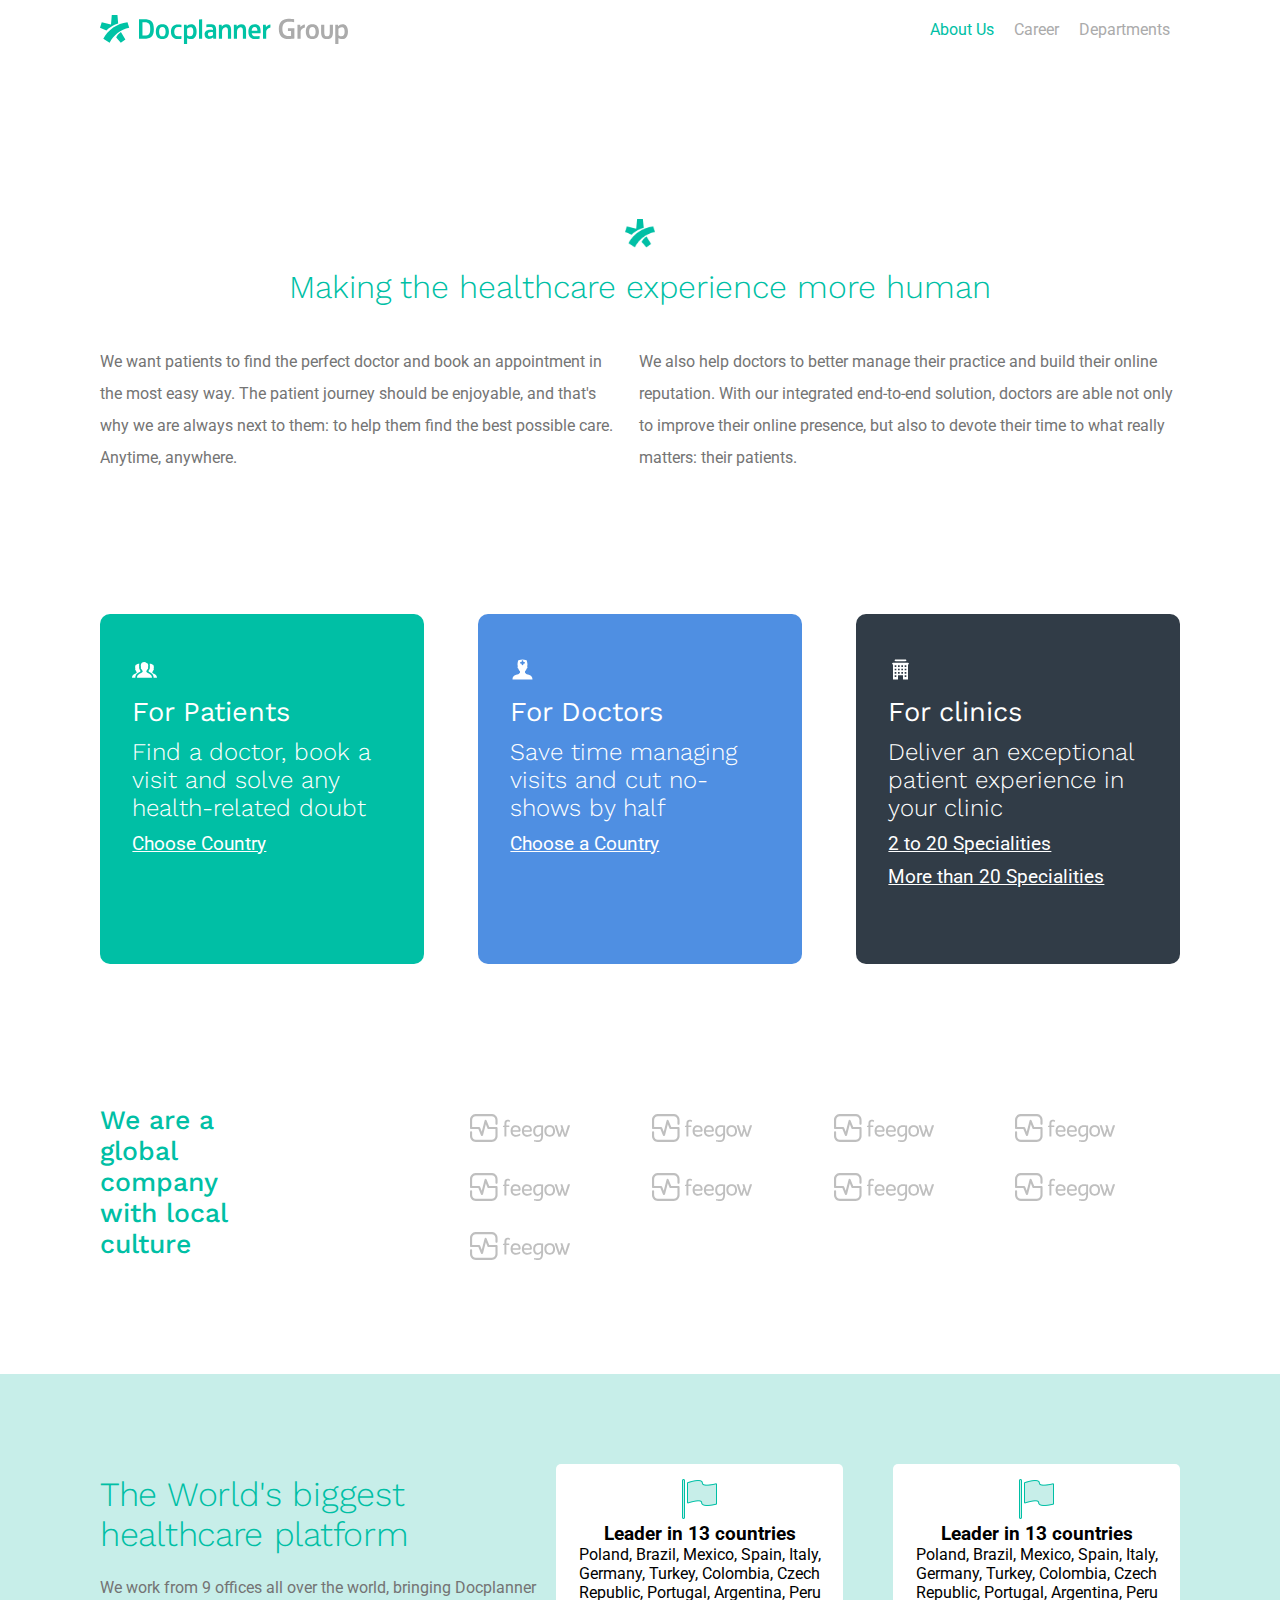
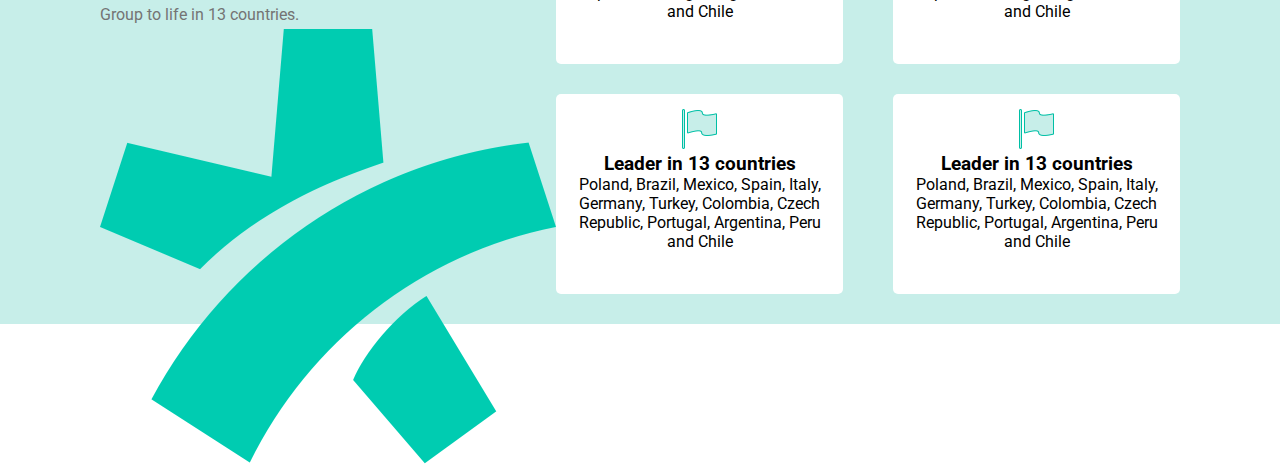
<file: css-layout-project/index.html>
<!DOCTYPE html>
<html lang="en">
  <head>
    <meta charset="UTF-8" />
    <meta name="viewport" content="width=device-width, initial-scale=1" />
    <link rel="preconnect" href="https://fonts.googleapis.com" />
    <link rel="preconnect" href="https://fonts.gstatic.com" crossorigin />
    <link
      href="https://fonts.googleapis.com/css2?family=Roboto:wght@100;300;400;700&family=Work+Sans:wght@200;300;400;600&display=swap"
      rel="stylesheet"
    />
    <link href="style.css" rel="stylesheet" />
    <title>Docplanner Group</title>
    <link rel="icon" type="image/x-icon" href="imgs/sygnet.png" />
  </head>
  <body>
    <!-- Header Element -->
    <header>
      <img src="imgs/logo-default-group-en.svg"" alt="" class="header-logo" />
      <nav class="header-nav">
        <ul>
          <li class="header-nav-items active-nav-item">About Us</li>
          <li class="header-nav-items">Career</li>
          <li class="header-nav-items">Departments</li>
        </ul>
      </nav>
    </header>

    <!-- Main Element -->
    <main>
      <h1 class="main-header">
        <img src="imgs/sygnet.png" alt="" class="header-icon" />
        Making the healthcare experience more human
      </h1>
      <div class="header-description">
        <p class="header-paragraph">
          We want patients to find the perfect doctor and book an appointment in
          the most easy way. The patient journey should be enjoyable, and that's
          why we are always next to them: to help them find the best possible
          care. Anytime, anywhere.
        </p>
        <p class="header-paragraph">
          We also help doctors to better manage their practice and build their
          online reputation. With our integrated end-to-end solution, doctors
          are able not only to improve their online presence, but also to devote
          their time to what really matters: their patients.
        </p>
      </div>
    </main>
    <!--Services cards section-->
    <section class="services">
      <article class="service-card">
        <img src="imgs/icon-patients.svg"" alt="" />
        <h2 class="service-header">For Patients</h2>
        <p class="service-description">
          Find a doctor, book a visit and solve any health-related doubt
        </p>
        <button class="service-cta">Choose Country</button>
      </article>
      <article class="service-card blue">
        <img src="imgs/icon-doctors.svg"" alt="" />
        <h2 class="service-header">For Doctors</h2>
        <p class="service-description">
          Save time managing visits and cut no-shows by half
        </p>
        <button class="service-cta">Choose a Country</button>
      </article>
      <article class="service-card navy">
        <img src="imgs/icon-clinics.svg"" alt="" />
        <h2 class="service-header">For clinics</h2>
        <p class="service-description">
          Deliver an exceptional patient experience in your clinic
        </p>
        <button class="service-cta">2 to 20 Specialities</button>
        <button class="service-cta">More than 20 Specialities</button>
      </article>
    </section>

    <!--Partnerships Logos section-->
    <section class="partnerships">
      <h2 class="partnerships-header">
        We are a global company with local culture
      </h2>
      <ul class="partnerships-logo">
        <li class="partnerships-item">
          <a href="imgs/logo-feegow.svg""
            ><img src="imgs/logo-feegow.svg" alt=""></a
          >
        </li>
        <li class="partnerships-item">
          <a href=""><img src="imgs/logo-feegow.svg" alt=""></a>
        </li>
        <li class="partnerships-item">
          <a href=""><img src="imgs/logo-feegow.svg" alt=""></a>
        </li>
        <li class="partnerships-item">
          <a href=""><img src="imgs/logo-feegow.svg" alt=""></a>
        </li>
        <li class="partnerships-item">
          <a href=""><img src="imgs/logo-feegow.svg" alt=""></a>
        </li>
        <li class="partnerships-item">
          <a href=""><img src="imgs/logo-feegow.svg" alt=""></a>
        </li>
        <li class="partnerships-item">
          <a href=""><img src="imgs/logo-feegow.svg" alt=""></a>
        </li>
        <li class="partnerships-item">
          <a href=""><img src="imgs/logo-feegow.svg" alt=""></a>
        </li>
        <li class="partnerships-item">
          <a href=""><img src="imgs/logo-feegow.svg" alt=""></a>
        </li>

      </ul>
    </section>
    <!--Section with Docplanner numbers-->
    <section class="analytics">
      <div class="analytics-header">
        <h2 class="analytics-headline">
          The World's biggest healthcare platform
        </h2>
        <p class="analytics-description">
          We work from 9 offices all over the world, bringing Docplanner Group
          to life in 13 countries.
        </p>
        <img class="analytics-icon" src="imgs/logo.png" alt="" />
      </div>
      <div class="analytics-data">
        <div class="analytics-card col-1">
          <img src="imgs/flag.png" alt="" class="analytics-card-icon" />
          <h3 class="analytics-hard-heading">Leader in 13 countries</h3>
          <p class="analytics-card-description">
            Poland, Brazil, Mexico, Spain, Italy, Germany, Turkey, Colombia,
            Czech Republic, Portugal, Argentina, Peru and Chile
          </p>
        </div>
        <div class="analytics-card col-1">
          <img src="imgs/flag.png" alt="" class="analytics-card-icon" />
          <h3 class="analytics-hard-heading">Leader in 13 countries</h3>
          <p class="analytics-card-description">
            Poland, Brazil, Mexico, Spain, Italy, Germany, Turkey, Colombia,
            Czech Republic, Portugal, Argentina, Peru and Chile
          </p>
        </div>
        <div class="analytics-card col-2">
          <img src="imgs/flag.png" alt="" class="analytics-card-icon" />
          <h3 class="analytics-hard-heading">Leader in 13 countries</h3>
          <p class="analytics-card-description">
            Poland, Brazil, Mexico, Spain, Italy, Germany, Turkey, Colombia,
            Czech Republic, Portugal, Argentina, Peru and Chile
          </p>
        </div>
        <div class="analytics-card col-2">
          <img src="imgs/flag.png" alt="" class="analytics-card-icon" />
          <h3 class="analytics-hard-heading">Leader in 13 countries</h3>
          <p class="analytics-card-description">
            Poland, Brazil, Mexico, Spain, Italy, Germany, Turkey, Colombia,
            Czech Republic, Portugal, Argentina, Peru and Chile
          </p>
        </div>
      </div>
    </section>
  </body>
</html>
</file>
<file: css-layout-project/style.css>
/*Valiables*/
:root {
  --mint-green: #00bfa5;
  --blue: #4f8fe2;
  --navy: #313c47;
  --text-grey: #747474;
  --light-grey: #ababab;
}
/*restes*/
*,
*::after,
*::before {
  box-sizing: border-box;
  margin: 0;
  padding: 0;
}

html {
  font-family: "Roboto", sans-serif;
}

header,
section,
main {
  margin: 0 auto;
  padding: 100px;
}
/*Header Styling*/
header {
  display: flex;
  justify-content: space-between;
  padding-top: 10px;
}
.header-nav > ul {
  display: flex;
  justify-content: space-around;
  flex-grow: 100%;
}

.active-nav-item {
  color: var(--mint-green);
}
li {
  list-style: none;
  padding: 10px;
  cursor: pointer;
  color: var(--light-grey);
}

li:hover {
  color: var(--mint-green);
}
.header-logo {
  display: block;
  width: 23%;
}

/*Main Section Styling*/
main {
  padding-top: 50px;
}
.header-icon {
  width: 30px;
  display: block;
  margin: 20px auto;
}

.main-header {
  font-family: "Work Sans", sans-serif;
  font-weight: 300;
  color: var(--mint-green);
  margin: 0 auto;
  text-align: center;
}

.header-description {
  display: flex;
  line-height: 2rem;
  color: var(--text-grey);
  gap: 25px;
  margin-top: 40px;
}

/*Service cards styles*/

.services {
  display: flex;
  color: white;
  gap: 5%;
  justify-content: center;
  padding-top: 40px;
  font-family: "Work Sans", sans-serif;
}

.service-card {
  background-color: var(--mint-green);
  color: white;
  border-radius: 10px;
  width: 30%;
  min-height: 350px;
  padding: 3%;
}
.navy {
  background-color: var(--navy);
}

.blue {
  background-color: var(--blue);
}
.service-card img {
  width: 25px;
}
.service-card * {
  padding-top: 10px;
}
.service-header {
  font-size: 1.7rem;
  font-weight: 400;
  font-family: "Work Sans", sans-serif;
  text-transform: none;
}

.service-description {
  font-size: 1.5rem;
  font-weight: 300;
  font-family: "Work Sans", sans-serif;
}
.service-cta {
  background-color: transparent;
  border: none;
  color: white;
  text-decoration: underline;
  font-size: 1.2rem;
  font-family: "Roboto", sans-serif;
}

.partnerships {
  display: grid;
  padding-top: 40px;
  grid-template-columns: 1fr 2fr;
}
.partnerships-header {
  color: var(--mint-green);
  font-weight: 500;
  width: 50%;
  font-size: 1.66rem;
  font-family: "Work Sans", sans-serif;
}
.partnerships-logo {
  display: grid;
  gap: 7px;
  grid-template-columns: 1fr 1fr 1fr 1fr;
}

.partnerships-item {
  filter: invert(98%) sepia(2%) saturate(0) hue-rotate(180deg) brightness(300%)
    contrast(0);
  opacity: 50%;
}

.analytics {
  background-color: #c7eee9;
  display: flex;
  justify-content: space-between;
  max-height: 550px;
}

.analytics-headline {
  color: var(--mint-green);
  font-family: Work Sans, Arial, sans-serif;
  font-weight: 300;
  letter-spacing: -0.3px;
  font-size: 2.125rem;
}

.analytics-description {
  font-family: Roboto, Arial, sans-serif;
  color: var(--text-grey);
  line-height: 1.7;
  font-weight: 400;
  padding-top: 20px;
}

.analytics-icon {
  overflow: hidden;
}
.analytics-data {
  display: grid;
  grid-template-columns: 1fr 1fr;
  gap: 50px;
}
.analytics-card {
  background-color: white;
  border-radius: 5px;
  text-align: center;
  padding: 15px;
  height: 200px;
}

.col-1 {
  margin-top: -10px;
}

.col-2 {
  margin-top: -20px;
}
</file>
